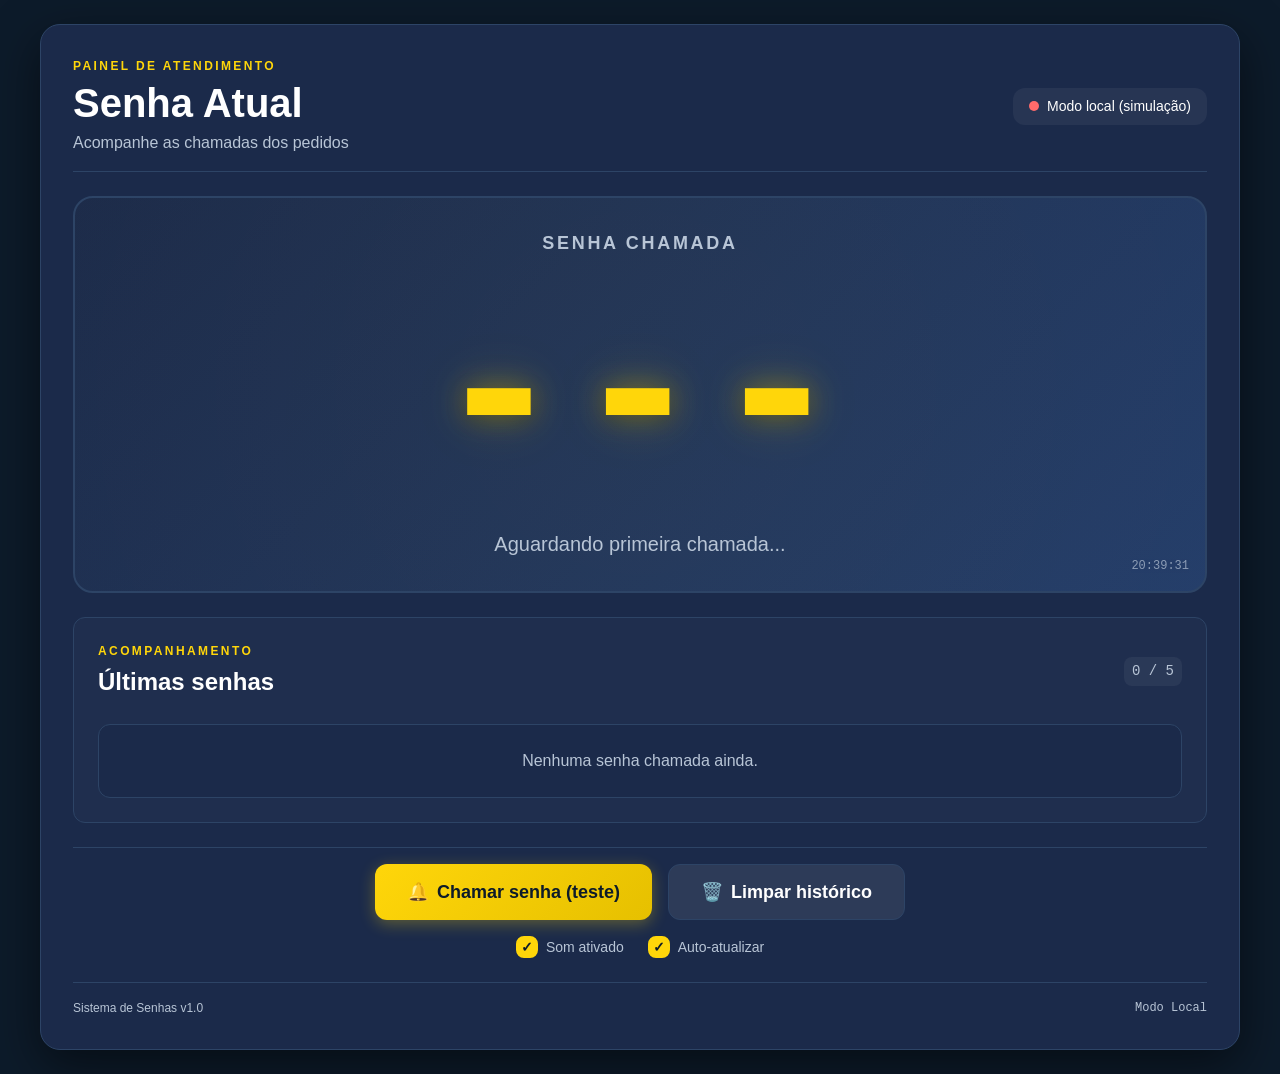
<file: web/index.html>
<!DOCTYPE html>
<html lang="pt-BR">
<head>
    <meta charset="UTF-8">
    <meta name="viewport" content="width=device-width, initial-scale=1.0, user-scalable=no">
    <meta name="theme-color" content="#0d1b2a">
    <meta name="apple-mobile-web-app-capable" content="yes">
    <meta name="apple-mobile-web-app-status-bar-style" content="black-translucent">
    <title>Painel de Senhas | Lanchonete</title>
    <link rel="stylesheet" href="style.css">
</head>
<body>
    <main class="painel" role="main">
        <!-- Cabeçalho com identificação e status -->
        <header class="cabecalho">
            <div class="info-sistema">
                <span class="identificador">PAINEL DE ATENDIMENTO</span>
                <h1>Senha Atual</h1>
                <p class="subtitulo">Acompanhe as chamadas dos pedidos</p>
            </div>
            <div class="status-conexao" aria-live="polite">
                <span class="status-indicador" id="statusIndicador"></span>
                <span id="statusTexto">Conectando...</span>
            </div>
        </header>

        <!-- Seção principal: Senha Atual -->
        <section class="senha-atual" aria-live="assertive" aria-atomic="true" aria-label="Senha atualmente sendo atendida">
            <span class="legenda">SENHA CHAMADA</span>
            <div id="senhaAtual" class="numero-senha" role="heading" aria-level="1">---</div>
            <p id="mensagem" class="mensagem">Aguardando primeira chamada...</p>
            <div class="ultima-atualizacao" aria-hidden="true">
                <span id="relogio">--:--:--</span>
            </div>
        </section>

        <!-- Seção: Histórico das últimas 5 senhas -->
        <section class="historico" aria-label="Histórico das últimas cinco senhas chamadas">
            <div class="historico-cabecalho">
                <div>
                    <span class="identificador">ACOMPANHAMENTO</span>
                    <h2>Últimas senhas</h2>
                </div>
                <span class="contador" id="contador" aria-live="polite">0 / 5</span>
            </div>
            <ul id="listaHistorico" class="lista-historico" role="list">
                <li class="historico-vazio" aria-hidden="true">Nenhuma senha chamada ainda.</li>
            </ul>
        </section>

        <!-- Controles e configurações -->
        <section class="controles" aria-label="Controles do sistema">
            <div class="botoes-principais">
                <button id="btnTeste" class="botao-chamar" type="button" aria-label="Simular chamada de senha para teste">
                    <span aria-hidden="true">🔔</span> Chamar senha (teste)
                </button>
                <button id="btnLimparHistorico" class="botao-secundario" type="button" aria-label="Limpar todo o histórico">
                    <span aria-hidden="true">🗑️</span> Limpar histórico
                </button>
            </div>
            <div class="configuracoes">
                <label class="controle-som" for="somAtivo">
                    <input type="checkbox" id="somAtivo" checked aria-label="Ativar som de notificação">
                    <span class="checkbox-custom"></span>
                    <span>Som ativado</span>
                </label>
                <label class="controle-auto" for="autoUpdate">
                    <input type="checkbox" id="autoUpdate" checked aria-label="Atualização automática">
                    <span class="checkbox-custom"></span>
                    <span>Auto-atualizar</span>
                </label>
            </div>
        </section>

        <!-- Rodapé -->
        <footer class="rodape" role="contentinfo">
            <span>Sistema de Senhas v1.0</span>
            <span id="versao">ESP32 Conectado</span>
        </footer>
    </main>

    <script src="script.js"></script>
</body>
</html>
</file>
<file: web/style.css>
/* =========================================
   PAINEL DE SENHAS - LANCHONETE
   CSS3 - Interface Web Responsiva
   Alto contraste para TV/Monitor/Tablet
   ========================================= */

/* --- Variáveis de Tema --- */
:root {
    --cor-fundo: #0d1b2a;
    --cor-painel: #1b2a4a;
    --cor-painel-hover: #233d6b;
    --cor-texto: #ffffff;
    --cor-texto-secundario: #b8c5d6;
    --cor-destaque: #ffd60a;
    --cor-destaque-hover: #ffe64d;
    --cor-sucesso: #00e676;
    --cor-alerta: #ff6b6b;
    --cor-borda: #2d4466;
    --cor-borda-foco: #ffd60a;

    --fonte-principal: 'Segoe UI', 'Roboto', 'Helvetica Neue', Arial, sans-serif;
    --fonte-mono: 'JetBrains Mono', 'Fira Code', 'Consolas', monospace;

    --espacamento-xs: 4px;
    --espacamento-sm: 8px;
    --espacamento-md: 16px;
    --espacamento-lg: 24px;
    --espacamento-xl: 32px;

    --raio-sm: 8px;
    --raio-md: 12px;
    --raio-lg: 20px;
    --sombra-card: 0 8px 32px rgba(0, 0, 0, 0.4);
    --sombra-forte: 0 16px 48px rgba(0, 0, 0, 0.5);

    --transicao-rapida: 150ms ease;
    --transicao-normal: 300ms ease;
}

/* --- Reset --- */
*, *::before, *::after {
    margin: 0;
    padding: 0;
    box-sizing: border-box;
}

html { font-size: 16px; -webkit-text-size-adjust: 100%; }

body {
    min-height: 100vh;
    min-height: 100dvh;
    background: var(--cor-fundo);
    color: var(--cor-texto);
    font-family: var(--fonte-principal);
    line-height: 1.5;
    display: flex;
    justify-content: center;
    align-items: flex-start;
    padding: var(--espacamento-lg);
    overflow-x: hidden;
}

:focus-visible {
    outline: 3px solid var(--cor-borda-foco);
    outline-offset: 3px;
}

/* --- Painel Principal --- */
.painel {
    width: 100%;
    max-width: 1200px;
    background: var(--cor-painel);
    border: 1px solid var(--cor-borda);
    border-radius: var(--raio-lg);
    padding: var(--espacamento-xl);
    box-shadow: var(--sombra-forte);
    display: flex;
    flex-direction: column;
    gap: var(--espacamento-lg);
}

/* --- Cabeçalho --- */
.cabecalho {
    display: flex;
    justify-content: space-between;
    align-items: center;
    gap: var(--espacamento-md);
    flex-wrap: wrap;
    padding-bottom: var(--espacamento-md);
    border-bottom: 1px solid var(--cor-borda);
}

.info-sistema { flex: 1; min-width: 280px; }

.identificador {
    display: block;
    color: var(--cor-destaque);
    font-size: 0.75rem;
    font-weight: 700;
    letter-spacing: 0.2em;
    text-transform: uppercase;
    margin-bottom: var(--espacamento-xs);
}

.cabecalho h1 {
    font-size: clamp(1.75rem, 4vw, 2.5rem);
    font-weight: 800;
    line-height: 1.2;
    margin-bottom: var(--espacamento-xs);
}

.subtitulo { color: var(--cor-texto-secundario); font-size: clamp(0.875rem, 2vw, 1rem); }

.status-conexao {
    display: flex; align-items: center; gap: var(--espacamento-sm);
    padding: var(--espacamento-sm) var(--espacamento-md);
    background: rgba(255, 255, 255, 0.05);
    border-radius: var(--raio-md);
    font-size: 0.875rem; white-space: nowrap;
}

.status-indicador {
    width: 10px; height: 10px; border-radius: 50%;
    background: var(--cor-alerta);
    transition: background var(--transicao-normal), box-shadow var(--transicao-normal);
    flex-shrink: 0;
}

.status-conexao.conectado .status-indicador {
    background: var(--cor-sucesso);
    box-shadow: 0 0 12px var(--cor-sucesso);
}

.status-conexao.conectado #statusTexto { color: var(--cor-sucesso); }

/* --- Senha Atual (Destaque) --- */
.senha-atual {
    background: linear-gradient(135deg, var(--cor-painel) 0%, var(--cor-painel-hover) 100%);
    border: 2px solid var(--cor-borda);
    border-radius: var(--raio-lg);
    min-height: 280px;
    display: flex; flex-direction: column; justify-content: center; align-items: center;
    padding: var(--espacamento-xl); text-align: center; position: relative; overflow: hidden;
}

.senha-atual::before {
    content: ''; position: absolute; top: -50%; left: -50%;
    width: 200%; height: 200%;
    background: radial-gradient(circle at center, rgba(255, 214, 10, 0.03) 0%, transparent 70%);
    pointer-events: none;
}

.legenda {
    color: var(--cor-texto-secundario); font-size: clamp(0.875rem, 2vw, 1.125rem);
    font-weight: 700; letter-spacing: 0.15em; text-transform: uppercase;
    margin-bottom: var(--espacamento-md); z-index: 1;
}

.numero-senha {
    color: var(--cor-destaque);
    font-family: var(--fonte-mono);
    font-size: clamp(6rem, 18vw, 14rem);
    font-weight: 900; line-height: 1; letter-spacing: 0.02em;
    margin: var(--espacamento-md) 0;
    text-shadow: 0 0 30px rgba(255, 214, 10, 0.4), 0 0 60px rgba(255, 214, 10, 0.2), 0 4px 20px rgba(0, 0, 0, 0.3);
    transition: transform var(--transicao-normal), opacity var(--transicao-normal);
    z-index: 1; word-break: break-word;
}

.numero-senha.animar { animation: pulsarSenha 0.8s cubic-bezier(0.34, 1.56, 0.64, 1); }

@keyframes pulsarSenha {
    0% { transform: scale(0.7); opacity: 0.3; }
    40% { transform: scale(1.08); opacity: 1; }
    60% { transform: scale(0.98); }
    100% { transform: scale(1); opacity: 1; }
}

.mensagem { color: var(--cor-texto-secundario); font-size: clamp(1rem, 2.5vw, 1.25rem); min-height: 1.5em; z-index: 1; }

.ultima-atualizacao { position: absolute; bottom: var(--espacamento-md); right: var(--espacamento-md); font-family: var(--fonte-mono); font-size: 0.75rem; color: var(--cor-texto-secundario); opacity: 0.7; }

/* --- Histórico --- */
.historico {
    background: rgba(255, 255, 255, 0.02);
    border: 1px solid var(--cor-borda);
    border-radius: var(--raio-md);
    padding: var(--espacamento-lg);
}

.historico-cabecalho {
    display: flex; justify-content: space-between; align-items: center;
    gap: var(--espacamento-md); margin-bottom: var(--espacamento-lg); flex-wrap: wrap;
}

.historico h2 { font-size: clamp(1.25rem, 3vw, 1.5rem); font-weight: 700; }

.contador {
    color: var(--cor-texto-secundario); font-size: 0.875rem; font-family: var(--fonte-mono);
    background: rgba(255, 255, 255, 0.05); padding: var(--espacamento-xs) var(--espacamento-sm);
    border-radius: var(--raio-sm);
}

.lista-historico {
    list-style: none;
    display: grid;
    grid-template-columns: repeat(auto-fit, minmax(140px, 1fr));
    gap: var(--espacamento-md);
}

.lista-historico li {
    background: var(--cor-painel); border: 1px solid var(--cor-borda);
    border-radius: var(--raio-md); padding: var(--espacamento-lg) var(--espacamento-md);
    text-align: center;
    transition: transform var(--transicao-rapida), border-color var(--transicao-rapida), box-shadow var(--transicao-rapida);
    animation: slideIn 0.4s ease backwards;
}

.lista-historico li:hover { transform: translateY(-2px); border-color: var(--cor-destaque); box-shadow: 0 8px 24px rgba(255, 214, 10, 0.15); }

.lista-historico li:nth-child(1) { animation-delay: 0ms; }
.lista-historico li:nth-child(2) { animation-delay: 60ms; }
.lista-historico li:nth-child(3) { animation-delay: 120ms; }
.lista-historico li:nth-child(4) { animation-delay: 180ms; }
.lista-historico li:nth-child(5) { animation-delay: 240ms; }

@keyframes slideIn { from { opacity: 0; transform: translateY(20px); } to { opacity: 1; transform: translateY(0); } }

.historico-senha { color: var(--cor-texto); font-family: var(--fonte-mono); font-size: clamp(1.75rem, 4vw, 2.5rem); font-weight: 800; line-height: 1.2; }
.historico-horario { display: block; color: var(--cor-texto-secundario); font-size: 0.75rem; margin-top: var(--espacamento-xs); font-family: var(--fonte-mono); }
.historico-vazio { grid-column: 1 / -1; color: var(--cor-texto-secundario); font-size: 1rem; padding: var(--espacamento-xl); background: transparent; border: 2px dashed var(--cor-borda); border-radius: var(--raio-md); }

/* --- Controles e Botões --- */
.controles { display: flex; flex-direction: column; gap: var(--espacamento-md); padding-top: var(--espacamento-md); border-top: 1px solid var(--cor-borda); }

.botoes-principais { display: flex; flex-wrap: wrap; gap: var(--espacamento-md); justify-content: center; }

.botao-chamar, .botao-secundario {
    display: inline-flex; align-items: center; gap: var(--espacamento-sm);
    border: none; border-radius: var(--raio-md);
    padding: var(--espacamento-md) var(--espacamento-xl);
    font-size: clamp(1rem, 2.5vw, 1.125rem); font-weight: 700; font-family: inherit;
    cursor: pointer; transition: all var(--transicao-rapida); min-height: 56px;
}

.botao-chamar {
    background: linear-gradient(135deg, var(--cor-destaque) 0%, #e6c000 100%);
    color: #0d1b2a; box-shadow: 0 4px 16px rgba(255, 214, 10, 0.3);
}
.botao-chamar:hover { background: linear-gradient(135deg, var(--cor-destaque-hover) 0%, var(--cor-destaque) 100%); transform: translateY(-2px); box-shadow: 0 8px 24px rgba(255, 214, 10, 0.4); }
.botao-chamar:active { transform: scale(0.97); box-shadow: 0 2px 8px rgba(255, 214, 10, 0.3); }

.botao-secundario { background: rgba(255, 255, 255, 0.08); color: var(--cor-texto); border: 1px solid var(--cor-borda); }
.botao-secundario:hover { background: rgba(255, 107, 107, 0.15); border-color: var(--cor-alerta); color: var(--cor-alerta); }

.configuracoes { display: flex; flex-wrap: wrap; gap: var(--espacamento-lg); justify-content: center; align-items: center; }

.controle-som, .controle-auto { display: inline-flex; align-items: center; gap: var(--espacamento-sm); cursor: pointer; font-size: 0.875rem; color: var(--cor-texto-secundario); user-select: none; }

.controle-som input, .controle-auto input { position: absolute; opacity: 0; width: 0; height: 0; }

.checkbox-custom {
    width: 22px; height: 22px; border: 2px solid var(--cor-borda); border-radius: var(--raio-sm);
    display: flex; align-items: center; justify-content: center; transition: all var(--transicao-rapida); flex-shrink: 0;
}
.checkbox-custom::after { content: '✓'; color: #0d1b2a; font-size: 14px; font-weight: 900; transform: scale(0); transition: transform var(--transicao-rapida); }

.controle-som input:checked + .checkbox-custom, .controle-auto input:checked + .checkbox-custom { background: var(--cor-destaque); border-color: var(--cor-destaque); }
.controle-som input:checked + .checkbox-custom::after, .controle-auto input:checked + .checkbox-custom::after { transform: scale(1); }
.controle-som input:focus-visible + .checkbox-custom, .controle-auto input:focus-visible + .checkbox-custom { outline: 3px solid var(--cor-borda-foco); outline-offset: 3px; border-radius: var(--raio-sm); }

/* --- Rodapé --- */
.rodape { display: flex; justify-content: space-between; align-items: center; gap: var(--espacamento-md); color: var(--cor-texto-secundario); font-size: 0.75rem; border-top: 1px solid var(--cor-borda); padding-top: var(--espacamento-md); flex-wrap: wrap; }
#versao { font-family: var(--fonte-mono); }

/* --- Responsividade --- */
@media (max-width: 900px) { .painel { padding: var(--espacamento-lg); } .lista-historico { grid-template-columns: repeat(3, 1fr); } }
@media (max-width: 700px) { body { padding: var(--espacamento-md); align-items: flex-start; } .painel { padding: var(--espacamento-md); border-radius: var(--raio-md); min-height: 100dvh; } .cabecalho { flex-direction: column; align-items: flex-start; gap: var(--espacamento-md); } .status-conexao { width: 100%; justify-content: flex-end; } .senha-atual { min-height: 220px; padding: var(--espacamento-lg); } .numero-senha { font-size: clamp(5rem, 22vw, 9rem); } .lista-historico { grid-template-columns: repeat(2, 1fr); gap: var(--espacamento-sm); } .botoes-principais { flex-direction: column; } .botao-chamar, .botao-secundario { width: 100%; justify-content: center; } .configuracoes { gap: var(--espacamento-md); } .rodape { flex-direction: column; gap: var(--espacamento-xs); text-align: center; } }
@media (max-width: 400px) { .lista-historico { grid-template-columns: 1fr; } .historico-cabecalho { flex-direction: column; align-items: flex-start; } }
@media (min-width: 1400px) { .painel { max-width: 1400px; padding: calc(var(--espacamento-xl) * 1.5); } :root { font-size: 18px; } }
@media (max-height: 500px) and (orientation: landscape) { .painel { padding: var(--espacamento-md); } .senha-atual { min-height: 180px; padding: var(--espacamento-md); } .historico { padding: var(--espacamento-md); } .controles { padding-top: var(--espacamento-sm); } }
@media print { .controles, .status-conexao { display: none; } .painel { box-shadow: none; border: 2px solid #000; } .numero-senha { color: #000; text-shadow: none; } }
@media (prefers-contrast: high) { :root { --cor-borda: var(--cor-texto); --cor-painel: #000; --cor-fundo: #000; } }
@media (prefers-reduced-motion: reduce) { *, *::before, *::after { animation-duration: 0.01ms !important; animation-iteration-count: 1 !important; transition-duration: 0.01ms !important; } }
</file>
